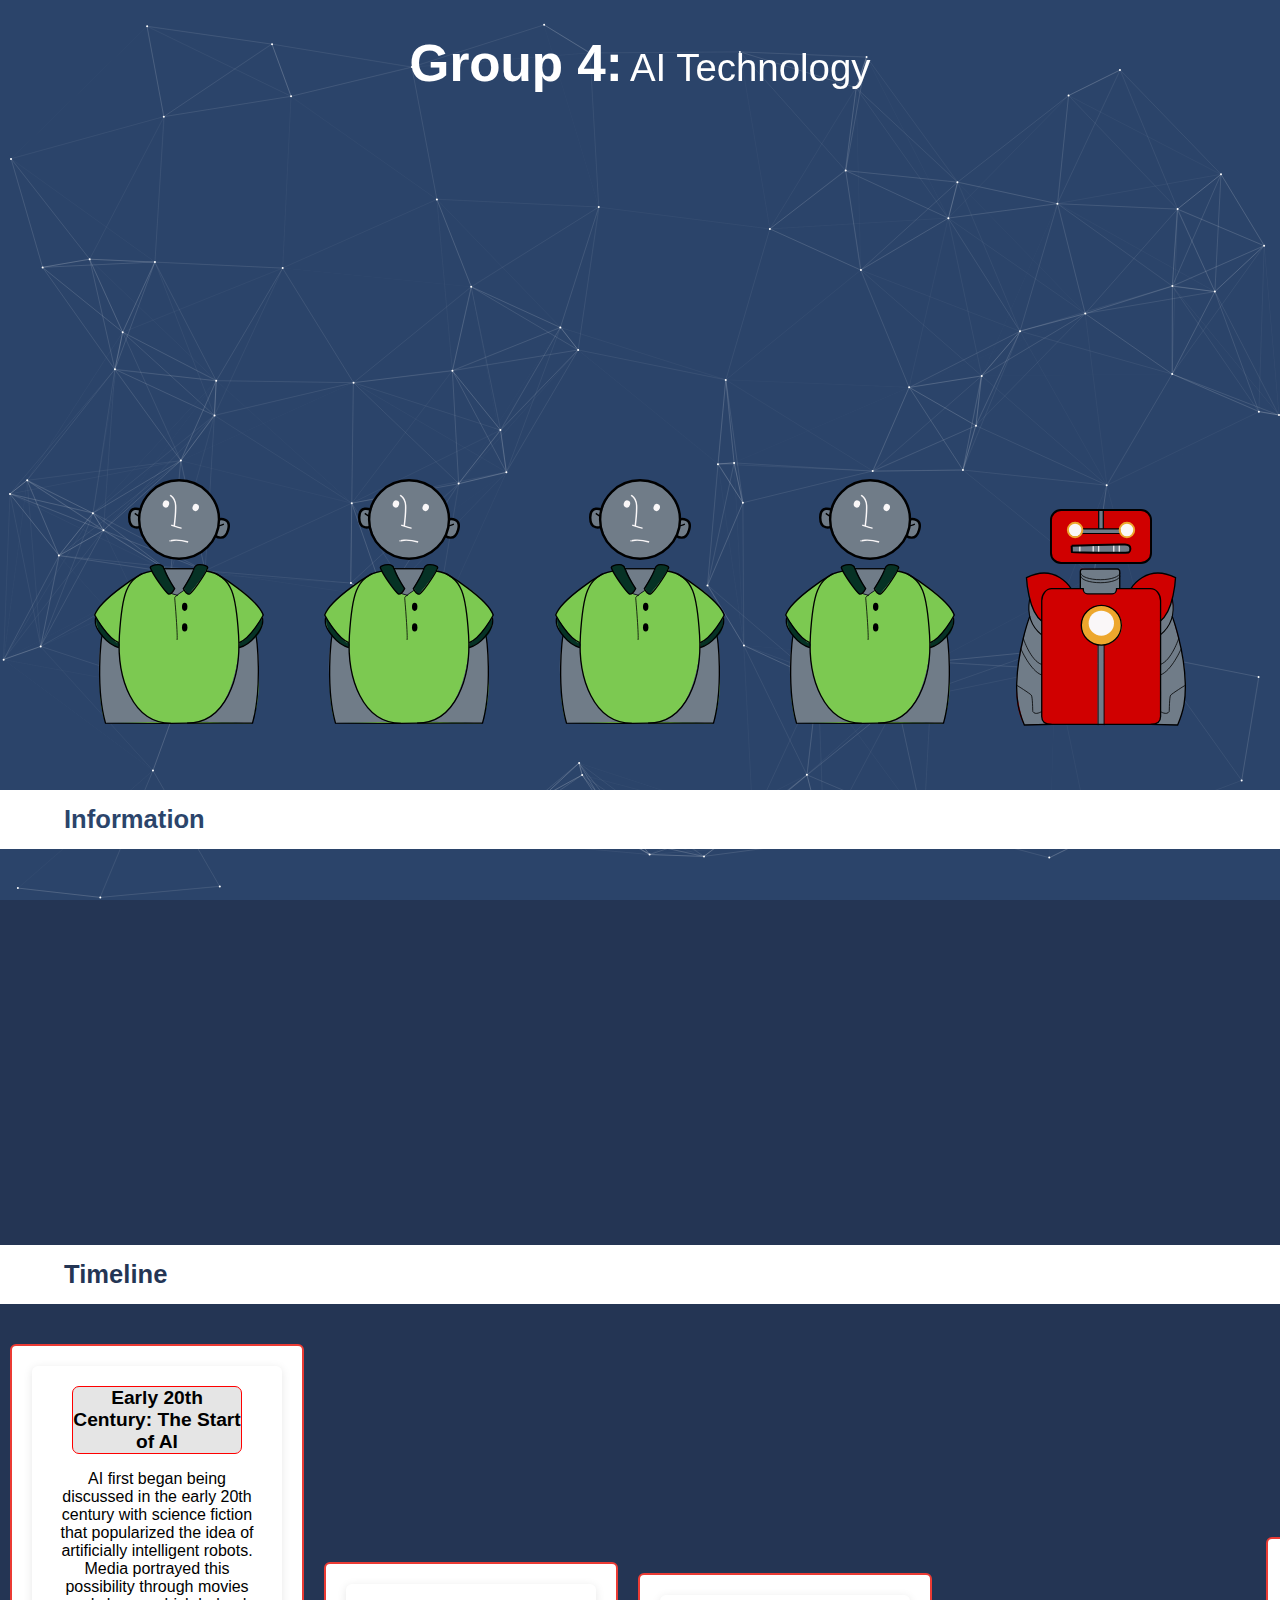
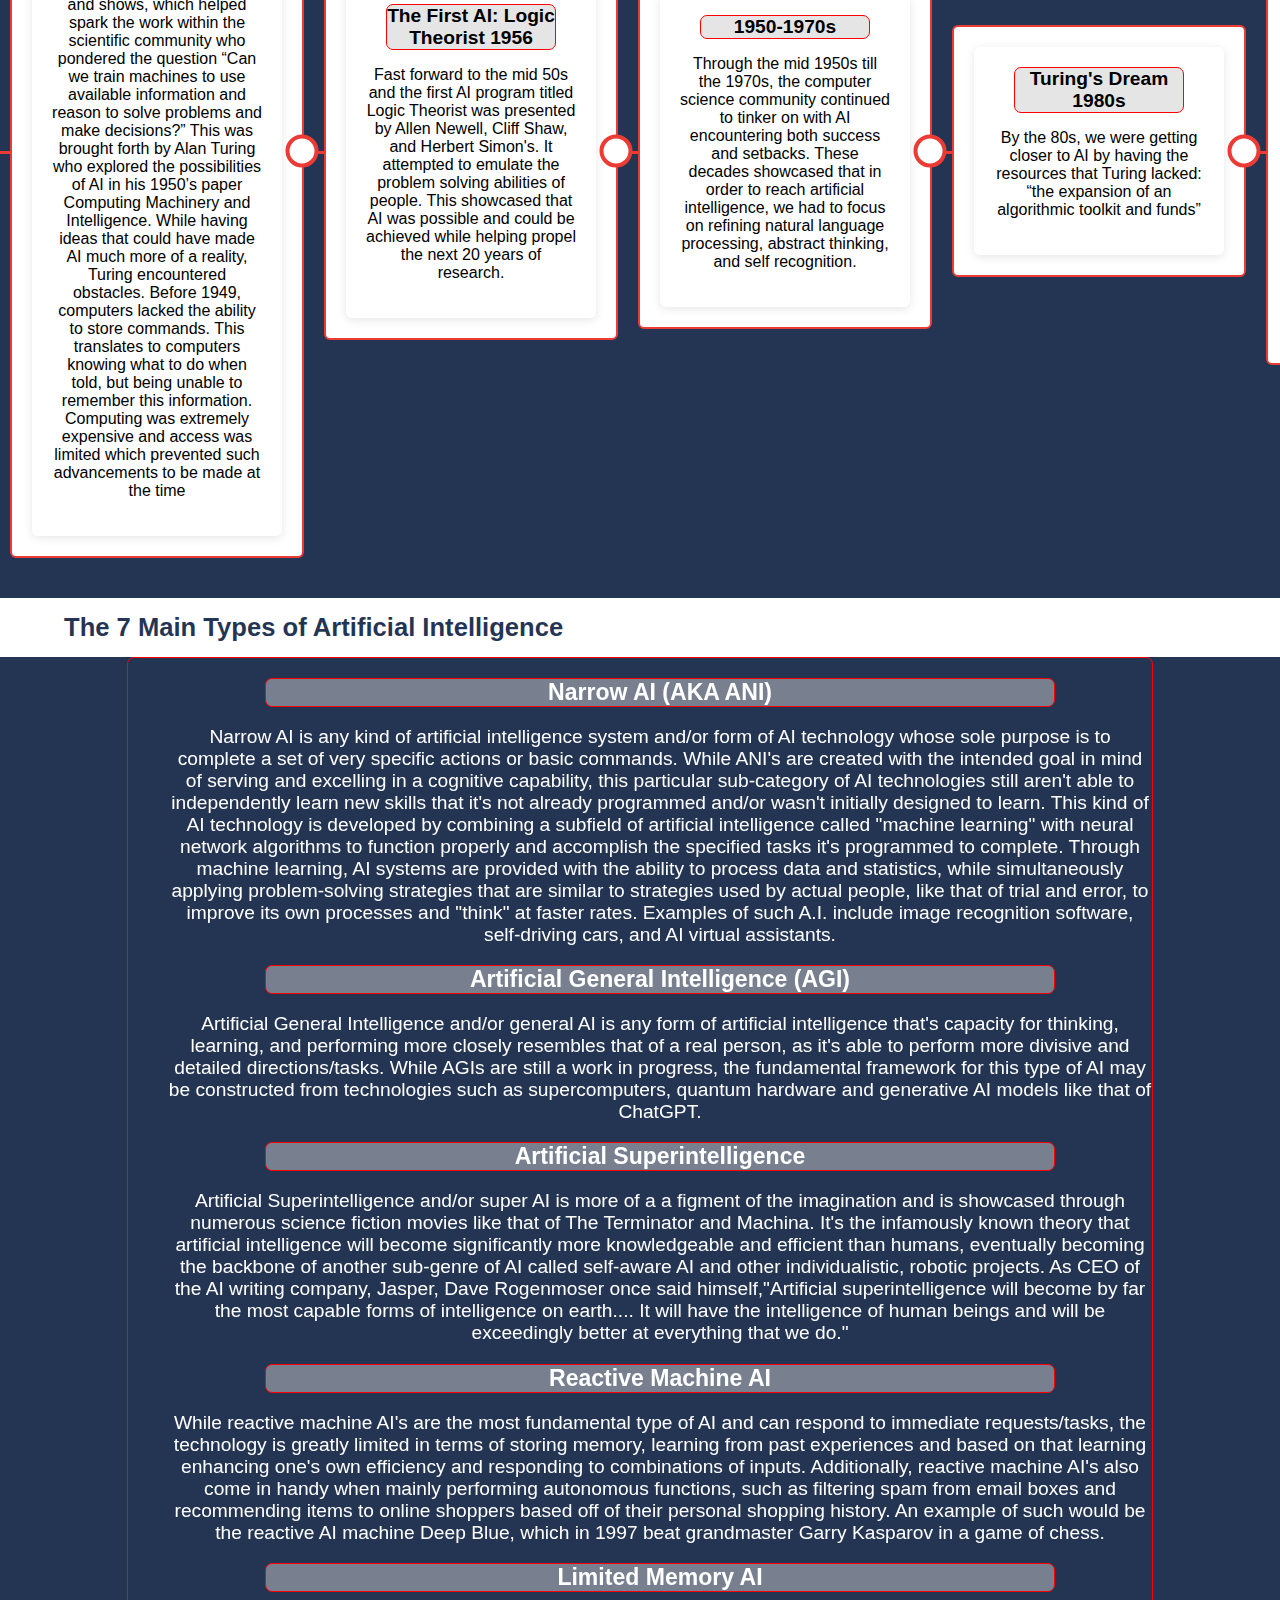
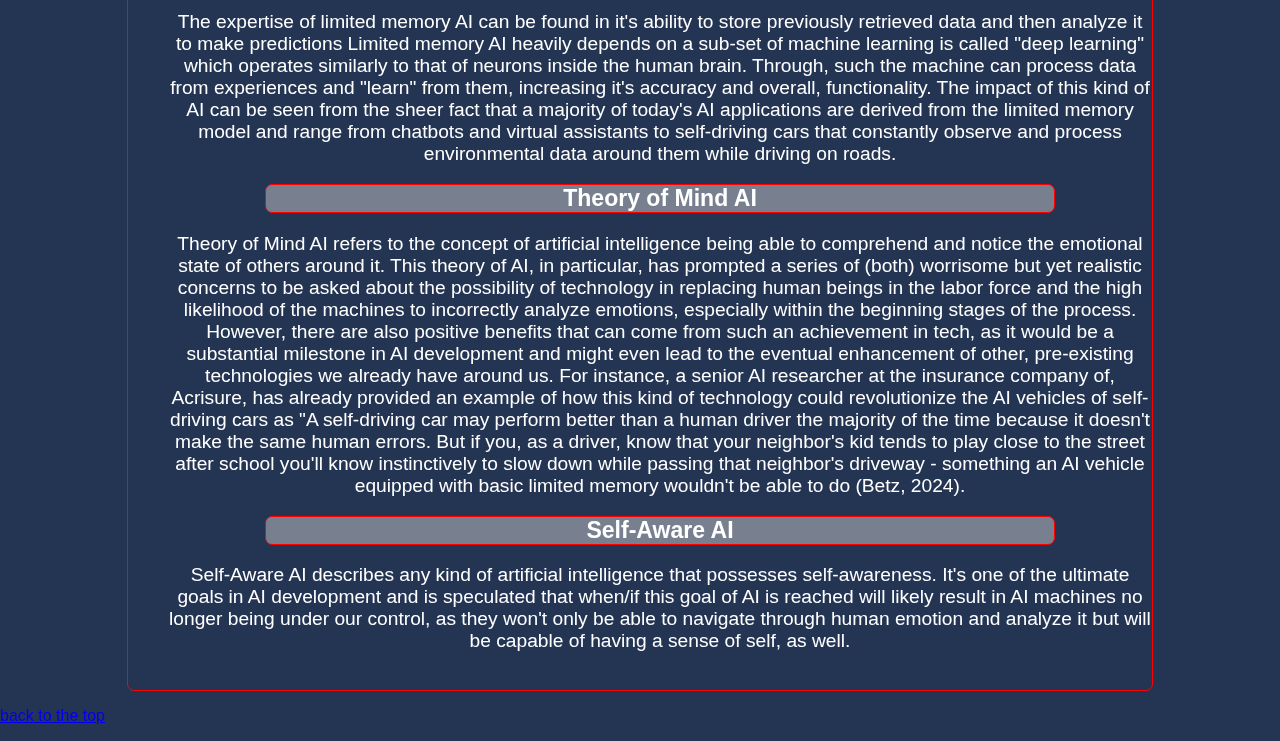
<file: index.html>
<!DOCTYPE html>
<html lang="en">
  <head>
    <meta charset="UTF-8" />
    <meta name="viewport" content="width=device-width, initial-scale=1.0" />
    <meta http-equiv="X-UA-Compatible" content="IE=edge" />
    <title>A.I. Tech</title>
    <!-- Stylesheets -->
    <link rel="stylesheet" type="text/css" href="css/style.css" />
    <link rel="stylesheet" type="text/css" href="css/timeline.css" />
    <!-- Fonts -->
    <link rel="preconnect" href="https://fonts.googleapis.com" />
    <link rel="preconnect" href="https://fonts.gstatic.com" crossorigin />
    <link
      href="https://fonts.googleapis.com/css2?family=Roboto:ital,wght@0,100;0,300;0,400;0,500;0,700;0,900;1,100;1,300;1,400;1,500;1,700;1,900&display=swap"
      rel="stylesheet"
    />
    <!-- Scripts -->
    <script
      src="https://code.jquery.com/jquery-3.7.1.min.js"
      integrity="sha256-/JqT3SQfawRcv/BIHPThkBvs0OEvtFFmqPF/lYI/Cxo="
      crossorigin="anonymous"
    ></script>
    <script type="text/javascript" src="./js/nodes.js"></script>
    <script type="text/javascript" src="./js/index.js" defer></script>
    <script type="text/javascript" src="./js/timeline.js"></script>
  </head>
  <body>
    <!--CANVAS BACKDROP-->
    <canvas id="nodes"></canvas>
    <!--Title on top-->
    <section id="container-title">
      <div id="title">
        <h1>Group 4:</h1>
        <p>AI Technology</p>
      </div>
    </section>
    <!--Pop up element sections, can be rearranged if the area is not where we want the content to be-->
    <div id="container-popup">
      <div class="popup" id="popup">
        <img src="img/infographic_1.jpg" />
        <p>Test</p>
      </div>
    </div>
    <div id="temp"></div>
    <!--People Section-->
    <div id="flex-container">
      <div class="box-1 double element">
        <object
          type="image/svg+xml"
          id="personhead"
          class="head"
          data="img/personhead.svg"
        ></object>
        <object
          type="image/svg+xml"
          id="personbody"
          data="img/personbody.svg"
        ></object>
      </div>
      <div class="box-1 double element">
        <object
          type="image/svg+xml"
          id="personhead"
          class="head"
          data="img/personhead.svg"
        ></object>
        <object
          type="image/svg+xml"
          id="personbody"
          data="img/personbody.svg"
        ></object>
      </div>
      <div class="box-1 double element">
        <object
          type="image/svg+xml"
          id="personhead"
          class="head"
          data="img/personhead.svg"
        ></object>
        <object
          type="image/svg+xml"
          id="personbody"
          data="img/personbody.svg"
        ></object>
      </div>
      <div class="box-1 double element">
        <object
          type="image/svg+xml"
          id="personhead"
          class="head"
          data="img/personhead.svg"
        ></object>
        <object
          type="image/svg+xml"
          id="personbody"
          data="img/personbody.svg"
        ></object>
      </div>
      <div class="box-1 double elementRobot">
        <object
          type="image/svg+xml"
          id="robothead"
          class="head"
          data="img/robotheadagain.svg"
        ></object>
        <object
          type="image/svg+xml"
          id="robotbody"
          data="img/robotbodyagain.svg"
        ></object>
        <div id="element" class="hover-element"></div>
      </div>
    </div>
    <!--Dividing section-->
    <div class="divide-bar"><h1>Information</h1></div>
    <div id="information-container">
      <div id="information-start" class="information-section show">
        <p>What is A.I.?</p>
      </div>
      <div class="information-section">
        <p>
          Artificial intelligence is technology that allows computers and
          machines to engage in human intelligence in order to accomplish
          problem solving. Emerging as a field of computer science, AI seeks to
          process data information while recognizing patterns and making
          predictions/decisions modeled after human judgment. Linked to machine
          and deep learning, artificial intelligence “learns” from existing
          information that is programmed within the system. This allows the
          machine to facilitate cognitive functions that are usually associated
          with human minds and subsequent thinking.
        </p>
      </div>
    </div>
    <div class="divide-bar"><h1>Timeline</h1></div>
    <body>
      <div class="timeline">
        <div class="container">
          <div class="content">
            <h2>Early 20th Century: The Start of AI</h2>
            <p>
              AI first began being discussed in the early 20th century with
              science fiction that popularized the idea of artificially
              intelligent robots. Media portrayed this possibility through
              movies and shows, which helped spark the work within the
              scientific community who pondered the question “Can we train
              machines to use available information and reason to solve problems
              and make decisions?” This was brought forth by Alan Turing who
              explored the possibilities of AI in his 1950’s paper Computing
              Machinery and Intelligence. While having ideas that could have
              made AI much more of a reality, Turing encountered obstacles.
              Before 1949, computers lacked the ability to store commands. This
              translates to computers knowing what to do when told, but being
              unable to remember this information. Computing was extremely
              expensive and access was limited which prevented such advancements
              to be made at the time
            </p>
          </div>
        </div>
        <div class="container">
          <div class="content">
            <h2>The First AI: Logic Theorist 1956</h2>
            <p>
              Fast forward to the mid 50s and the first AI program titled Logic
              Theorist was presented by Allen Newell, Cliff Shaw, and Herbert
              Simon's. It attempted to emulate the problem solving abilities of
              people. This showcased that AI was possible and could be achieved
              while helping propel the next 20 years of research.
            </p>
          </div>
        </div>
        <div class="container">
          <div class="content">
            <h2>1950-1970s</h2>
            <p>
              Through the mid 1950s till the 1970s, the computer science
              community continued to tinker on with AI encountering both success
              and setbacks. These decades showcased that in order to reach
              artificial intelligence, we had to focus on refining natural
              language processing, abstract thinking, and self recognition.
            </p>
          </div>
        </div>
        <div class="container">
          <div class="content">
            <h2>Turing's Dream 1980s</h2>
            <p>
              By the 80s, we were getting closer to AI by having the resources
              that Turing lacked: “the expansion of an algorithmic toolkit and
              funds”
            </p>
          </div>
        </div>
        <div class="container">
          <div class="content">
            <h2>Expert Systems</h2>
            <p>
              Introduced by Edward Feigenbaum, expert systems exploded onto the
              scene. These could ask an expert in any field questions about
              every situation possible, internalize this data, and then were
              able to recount it to a non expert.apanese governments endeavors
              with the Fifth Generation Project (heavily funded expert systems
              that focused on computer processing, logic programming, and
              improving AI overall)
            </p>
          </div>
        </div>
        <div class="container">
          <div class="content">
            <h2>AI in the Late 90s and Early 2000s</h2>
            <p>
              AI was finally reaching the point that scholars like Turing
              imagined it could be, examples of this: 1997: world chess champ
              and grandmaster Gary Kasparov lost to IBM's Deep Blue, chess
              playing computer program 1997: speech recognition software created
              by Dragon Systems was implemented on Windows Late 1990s: Kismet
              created by Dr. Cynthia Breazeal, a robot that could recognize and
              mimic human emotions
            </p>
          </div>
        </div>
        <div class="container">
          <div class="content">
            <h2>Deep Neural Networks 2015</h2>
            <p>
              Baidu's Minwa supercomputer runs on a special kind of deep neural
              network known as a convolutional neural network to identify and
              categorize images with a higher rate of accuracy than the average
              human.
            </p>
          </div>
        </div>
        <div class="container">
          <div class="content">
            <h2>Deep Mind's AlphaGo Program 2016</h2>
            <p>
              Powered by a deep neural network,DeepMind's AlphaGo program beats
              the world champion Go player, in a five-game match. This victory
              over Lee Sodol is very impressive as there are an immense number
              of possible moves as the game progresses (over 14.5 trillion after
              just four moves!).
            </p>
          </div>
        </div>
        <div class="container">
          <div class="content">
            <h2>The Rise of Generative AI 2023</h2>
            <p>
              We have watched large language models, or LLMs, such as ChatGPT
              expand the capacity of AI use and potential to increase enterprise
              value. With these new generative practices, deep-learning models
              can be pre-trained on vast amounts of raw, unlabeled data.
            </p>
          </div>
        </div>
      </div>
    </body>

    <!--Dividing section-->
    <div id="types-container">
      <div class="divide-bar">
        <h1>The 7 Main Types of Artificial Intelligence</h1>
      </div>
      <div class="sub-title">
        <ul>
          <il>
            <h2>Narrow AI (AKA ANI)</h2>
              <p>
                Narrow AI is any kind of artificial intelligence system and/or
                form of AI technology whose sole purpose is to complete a set
                of very specific actions or basic commands. While ANI's are
                created with the intended goal in mind of serving and excelling
                in a cognitive capability, this particular sub-category of AI
                technologies still aren't able to independently learn new skills
                that it's not already programmed and/or wasn't initially designed
                to learn. This kind of AI technology is developed by combining
                a subfield of artificial intelligence called "machine learning"
                with neural network algorithms to function properly and
                accomplish the specified tasks it's programmed to complete.
                Through machine learning, AI systems are provided with the
                ability to process data and statistics, while simultaneously
                applying problem-solving strategies that are similar to 
                strategies used by actual people, like that of trial and error,
                to improve its own processes and "think" at faster rates.
                Examples of such A.I. include image recognition software,
                self-driving cars, and AI virtual assistants.           
              </p>
          </il>
          <il>
            <h2>Artificial General Intelligence (AGI)</h2>
              <p>
                 Artificial General Intelligence and/or general AI is any form of
                artificial intelligence that's capacity for thinking, learning,
                and performing more closely resembles that of a real person, as
                it's able to perform more divisive and detailed
                directions/tasks. While AGIs are still a work in progress, the
                fundamental framework for this type of AI may be constructed
                from technologies such as supercomputers, quantum hardware and
                generative AI models like that of ChatGPT.              
              </p>
          </il>
          <il>
            <h2>Artificial Superintelligence</h2>
              <p>
                Artificial Superintelligence and/or super AI is more of a
                a figment of the imagination and is showcased through numerous
                science fiction movies like that of The Terminator and Machina.
                It's the infamously known theory that artificial intelligence
                will become significantly more knowledgeable and efficient than
                humans, eventually becoming the backbone of another sub-genre of
                AI called self-aware AI and other individualistic, robotic
                projects. As CEO of the AI writing company, Jasper, Dave
                Rogenmoser once said himself,"Artificial superintelligence will
                become by far the most capable forms of intelligence on
                earth.... It will have the intelligence of human beings and will
                be exceedingly better at everything that we do."              
              </p>
          </il>
          <il>
            <h2>Reactive Machine AI</h2>
              <p>
                While reactive machine AI's are the most fundamental type of AI
                and can respond to immediate requests/tasks, the technology is
                greatly limited in terms of storing memory, learning from past
                experiences and based on that learning enhancing one's own
                efficiency and responding to combinations of inputs.
                Additionally, reactive machine AI's also come in handy when
                mainly performing autonomous functions, such as filtering spam
                from email boxes and recommending items to online shoppers based
                off of their personal shopping history. An example of such would
                be the reactive AI machine Deep Blue, which in 1997 beat
                grandmaster Garry Kasparov in a game of chess.  
              </p>
          </il>
          <il>
            <h2>Limited Memory AI</h2>
              <p>
                The expertise of limited memory AI can be found in it's ability
                to store previously retrieved data and then analyze it to make
                predictions Limited memory AI heavily depends on a sub-set of
                machine learning is called "deep learning" which operates
                similarly to that of neurons inside the human brain. Through,
                such the machine can process data from experiences and
                "learn" from them, increasing it's accuracy and overall,
                functionality. The impact of this kind of AI can be seen from
                the sheer fact that a majority of today's AI applications are
                derived from the limited memory model and range from chatbots
                and virtual assistants to self-driving cars that constantly
                observe and process environmental data around them while driving
                on roads.
              </p>
          </il>
          <il>
            <h2> Theory of Mind AI</h2>
              <p>
                Theory of Mind AI refers to the concept of artificial
                intelligence being able to comprehend and notice the emotional
                state of others around it. This theory of AI, in particular,
                has prompted a series of (both) worrisome but yet realistic
                concerns to be asked about the possibility of technology in
                replacing human beings in the labor force and the high
                likelihood of the machines to incorrectly analyze emotions,
                especially within the beginning stages of the process. However,
                there are also positive benefits that can come from such an
                achievement in tech, as it would be a substantial milestone in
                AI development and might even lead to the eventual enhancement
                of other, pre-existing technologies we already have around us.
                For instance, a senior AI researcher at the insurance company
                of, Acrisure, has already provided an example of how this kind
                of technology could revolutionize the AI vehicles of
                self-driving cars as "A self-driving car may perform better
                than a human driver the majority of the time because it doesn't
                make the same human errors. But if you, as a driver, know that
                your neighbor's kid tends to play close to the street after
                school you'll know instinctively to slow down while passing that
                neighbor's driveway - something an AI vehicle equipped with
                basic limited memory wouldn't be able to do (Betz, 2024).</p>
          </il>
          <il>
            <h2>Self-Aware AI</h2>
              <p>
                Self-Aware AI describes any kind of artificial intelligence that
                possesses self-awareness. It's one of the ultimate goals in AI
                development and is speculated that when/if this goal of AI is
                reached will likely result in AI machines no longer being under
                our control, as they won't only be able to navigate through
                human emotion and analyze it but will be capable of having a
                sense of self, as well.
              </p>
          </il>
        </ul>
      </div>

      <div id="backTop">
        <p><a href="#top">back to the top</a></p>
      </div>
    </div>
  </body>
</html>
</file>
<file: css/timeline.css>
body {
    font-family: 'Arial', sans-serif;
    margin: 0;
    padding: 0;
    background-color: #243554;
}

.timeline {
    display: flex;
    justify-content: flex-start;
    align-items: center;
    position: relative;
    padding: 40px 0;
    width: 100%;
    overflow-x: auto;
    scroll-behavior: smooth;
}

.timeline::before {
    content: '';
    position: absolute;
    width: 100%;
    height: 3px;
    background-color: #eb3b34;
    top: 50%;
    left: 0;
    z-index: 1;
}

.container {
    position: relative;
    width: 250px;
    padding: 20px;
    text-align: center;
    background-color: white;
    border: 2px solid #eb3b34;
    border-radius: 6px;
    margin: 0 10px;
    z-index: 2;
    transition: transform 0.3s;
    flex-shrink: 0;
    cursor: pointer;
}

.container:hover {
    transform: scale(1.1);
}

.container::after {
    content: '';
    position: absolute;
    width: 25px;
    height: 25px;
    background-color: white;
    border: 4px solid #eb3b34;
    top: 50%;
    left: 100%;
    transform: translate(-50%, -50%);
    border-radius: 50%;
    z-index: 3;
}

.container:last-child::after {
    display: none;
}

.content {
    padding: 20px;
    background-color: white;
    position: relative;
    border-radius: 6px;
    box-shadow: 0 2px 10px rgba(0, 0, 0, 0.1);
}

.dropdown-content {
    display: none;
    margin-top: 10px;
    padding: 10px;
    background-color: #f1f1f1;
    border: 1px solid #ddd;
    border-radius: 4px;
}

.show {
    display: block;
}

@media screen and (max-width: 600px) {
    .timeline {
        flex-direction: column;
        padding: 20px 0;
    }

    .container {
        width: 80%;
        margin-bottom: 20px;
    }

    .timeline::before {
        width: 3px;
        height: 100%;
        left: 50%;
        top: 0;
        transform: translateX(-50%);
    }

    .container::after {
        left: 50%;
        transform: translateX(-50%);
    }
}
</file>
<file: css/style.css>
/* Website CSS reset */
body,
html {
  padding: 0px;
  margin: 0px;
  font-family: "Roboto", sans-serif;
}
/* NODES LAYOUT / BACKGROUND */
#nodes {
  position: fixed;
  top: 0;
  left: 0;
  z-index: -1;
}

/* title container; "Group 4: AI Technology" */
#container-title {
  display: flex;
  justify-content: center;
  align-items: center;
  padding: 25; /* <- temp padding */
}

#container-title h1,
p {
  display: inline-block;
}

/* title properties: alignment, size, color ["Group 4:"] */
#title {
  flex: 1;
  text-align: center;
  color: white;
  font-size: 2vw;
}
/* title properties: alignment, size, color ["AI Technology"] */
#title p {
  font-size: 3vw;
}

/* popup elements: sizing, arrangement (z-index) CENTERING FROM CHATGPT.*/
#popup {
  display: none;
  color: white;
  position: absolute; /* Use fixed positioning to keep it in the middle of the screen */
  top: 30%; /* Position it 50% down from the top */
  left: 50%; /* Position it 50% from the left */
  transform: translate(-50%, -50%); /* Center the popup */
  background-color: rgba(
    204,
    204,
    204,
    0.5
  ); /* Adjusted the background color syntax */
  padding: 3%;
  border-radius: 20px;
  z-index: 3;
}

.element {
  display: inline-block;
  margin: 10px;
  padding: 20px;
  cursor: pointer;
}
.elementRobot {
  display: inline-block;
  margin: 10px;
  padding: 20px;
  cursor: pointer;
}

#temp {
  padding: 10%;
}

/* People Portion */
#flex-container {
  display: flex;
  position: relative;
  padding: 0px;
  padding-top: 5%;
  padding-bottom: 40px;
  margin-left: 5%;
  margin-right: 5%;
  text-align: center;
  align-items: center;
  justify-content: center;
}

/* individual people (two seperate buttons merged together so there could be a gap between head and body */
.box-1 {
  position: relative;
  flex: 1;
  z-index: 2;
}

/* another box over people which enlarges the head, can be removed */
.double {
  width: 80%;
  margin-bottom: 1px;
  cursor: pointer;
  transition: transform 0.3s ease;
}

#personhead {
  justify-self: center;
  height: 100%;
  width: 60%;
  transition: transform 0.3s ease;
}

#robothead {
  justify-self: center;
  height: 100%;
  width: 60%;
  transition: transform 0.3s ease;
  padding-top: 30px;
}

/* body portion, underneath the head */
.enlarge {
  width: 75%;
  padding-bottom: 100%;
  cursor: pointer;
  border: none;
  background-color: none;
  border-radius: 40em 40em 60em 60em;
  transition: transform 0.3s ease;
}
/* enlarges both head and body */
.double:hover {
  transform: scale(1.2);
}
/* enlarges head again so it creates a little in and out effect when hoveering over just the head */
.head:hover {
  transform: scale(1.1);
}
/* bar below people in order to provide a possible subject change and add more details below or inside of it */
.divide-bar {
  display: block;
  padding: 15px;
  padding-left: 5%;
  background-color: white;
  color: black;
  font-size: 8vw; /* Responsive font size */
  font-weight: bold;
  mix-blend-mode: screen; /* This makes the cutout text possible */
}
/* subject change title */
.divide-bar h1 {
  padding: 0;
  margin: 0;
  font-size: 2vw;
}

/* People/Facts (this gives each person an ID so we can style it further, can be removed if need be) */
#person-1 {
  margin: 0;
}

#person-2 {
  margin: 0;
}

#person-3 {
  margin: 0;
}

#person-4 {
  margin: 0;
}

#person-5 {
  margin: 0;
}

/* information continued...  EACH PARENT/CHILD DIV IS MADE SO THE ELEMENTS CAN SLIDE IN FROM LEFT/RIGHT. can be continued if desired. */

#information-container {
  display: flex;
  flex-direction: column;
  justify-content: center;
  align-items: center;
}

.information-section {
  /*background-color: var(--clr); */
  color: white;
  display: flex;
  align-items: center;
  justify-content: center;
  background-color: rgb(204, 204, 204, 0.5);
  border-radius: 12px;
  padding-left: 10px;
  width: 80%;
  height: 175px;
  margin: 5px;
  transform: translateX(400%);
  transition: transform 0.8s ease;
  padding-bottom: 8px;
}

.information-section:nth-of-type(even) {
  transform: translateX(-400%);
  width: 80%;
  font-size: 1.3vw;
}

.information-section:not(:first-of-type):nth-of-type(odd) {
  transform: translateX(400%);
  width: 80%;
  font-size: 1.3vw;
}

#information-start {
  font-size: 3vw;
  padding-top: 10px;
  font-weight: bold;
}

#information-container p {
  padding: 10px;
}

.slide-left {
  transform: translateX(-200%);
}

.information-section.show {
  transform: translateX(0);
}

.hidden-text {
  display: none;
  margin-top: 10px;
}

/* Styling for the button */
.toggle.btn {
  padding: 5px 10px;
  margin: 5px;
  cursor: pointer;
}

.sub-title {
  color: white;
  border: 1px red solid;
  text-align: center;
  font-size: 120%;
  border-radius: 7px;
  width: 80%;
  display: block;
  margin: auto;
}

h2 {
  border: 1px red solid;
  background-color: rgb(204, 204, 204, 0.5); 
  text-align: center;
  font-size: 120%;
  border-style: 3px solid;
  border-radius: 7px;
  width: 80%;
  margin: auto;
}

#types-start {
  font-size: 4vw;
  font-weight: bold;
}

.slide-left {
  transform: translateX(-200%);
}

/* =======
  width: 80%;
  height: 175px;
  margin: 5px;
  transform: translateX(400%);
  transition: transform 0.8s ease;
  border: 1px red solid;
}  */
</file>
